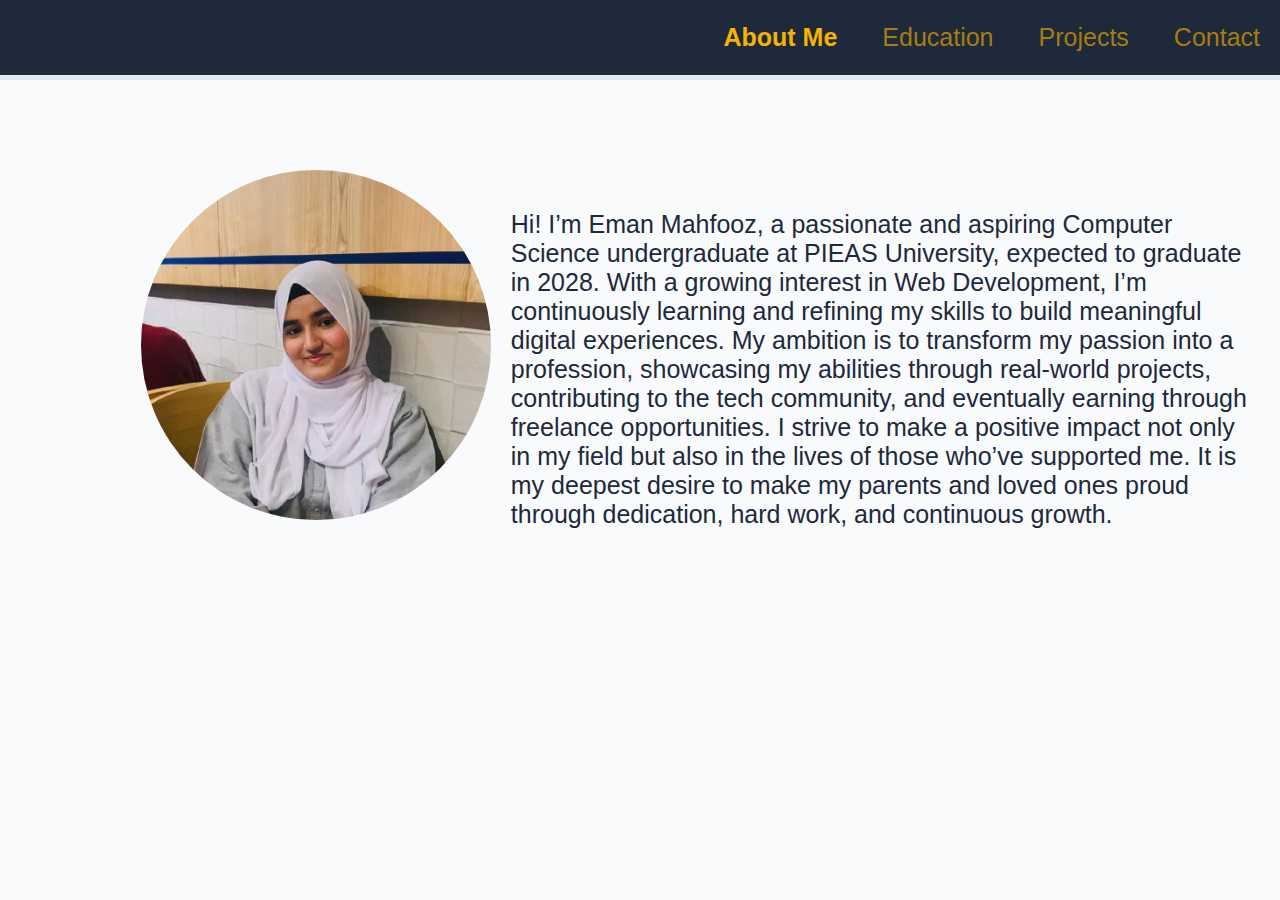
<file: index.html>
<!DOCTYPE html>
<html lang="en">
<head>
  <meta charset="UTF-8">
  <meta name="viewport" content="width=device-width, initial-scale=1.0">
  <title>Eman|Portfolio</title>
  <link rel="stylesheet" href="style.css">
</head>
<body>
  <header>
    <div id="nav">
      <a href="index.html" class="aboutactive">About Me</a>
      <a href="Education.html" class="about">Education</a>
      <a href="Projects.html" class="about">Projects</a>
      <a href="Contact.html" class="about">Contact</a>
    </div>
  </header>
  <main>
<img src="WhatsApp Image 2025-06-05 at 17.23.57_d16c6eaa.jpg" >
<p id="aboutme">Hi! I’m Eman Mahfooz, a passionate and aspiring Computer Science undergraduate at PIEAS University, expected to graduate in 2028. With a growing interest in Web Development, I’m continuously learning and refining my skills to build meaningful digital experiences.

My ambition is to transform my passion into a profession, showcasing my abilities through real-world projects, contributing to the tech community, and eventually earning through freelance opportunities. I strive to make a positive impact not only in my field but also in the lives of those who’ve supported me. It is my deepest desire to make my parents and loved ones proud through dedication, hard work, and continuous growth.

</p>  
</main>
<div style="clear: both;"></div>
</body>
</html>
</file>
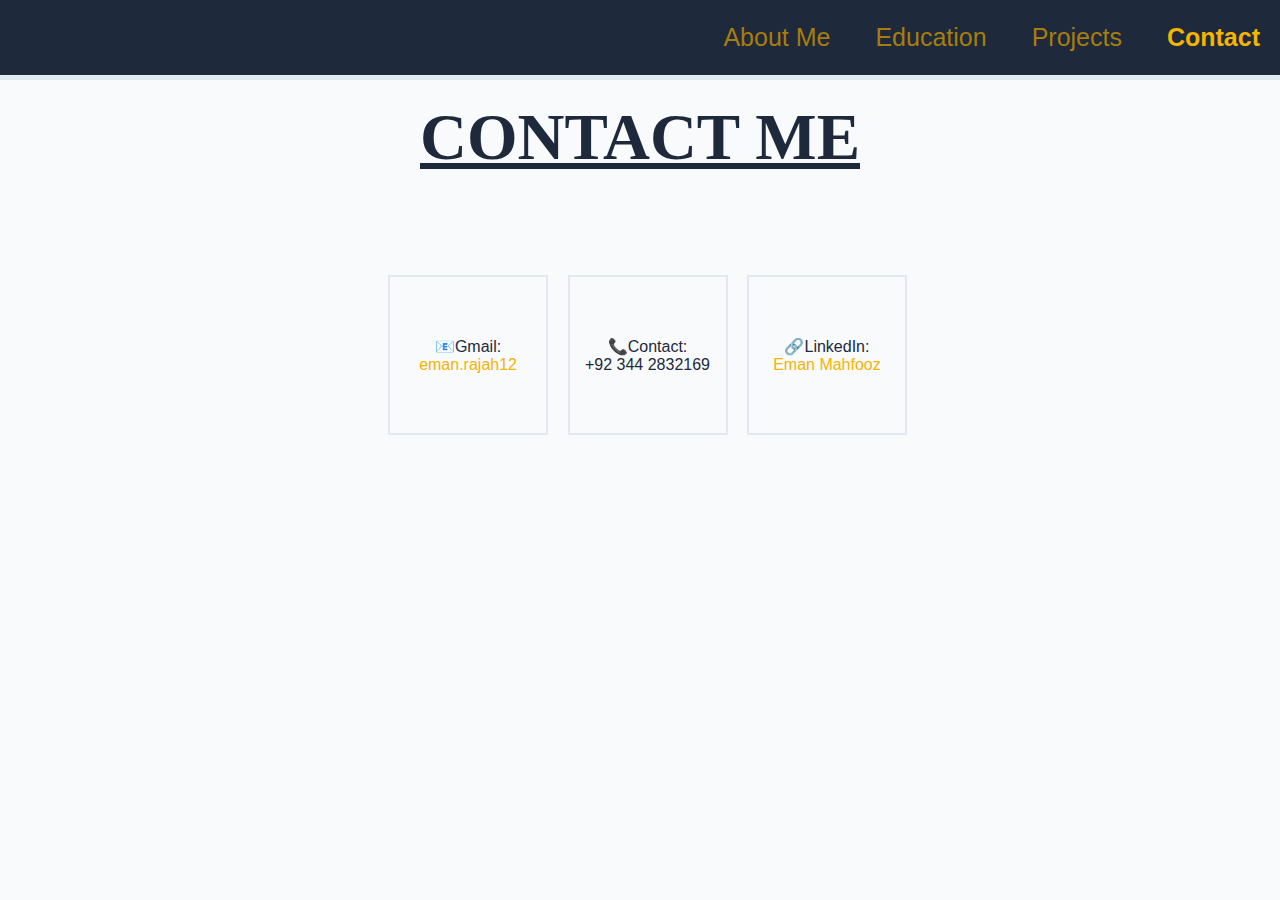
<file: Contact.html>
<!DOCTYPE html>
<html lang="en">
<head>
  <meta charset="UTF-8">
  <meta name="viewport" content="width=device-width, initial-scale=1.0">
  <title>Contact|Eman</title>
  <link rel="stylesheet" href="style.css">
</head>
<body>
  <header>
    <div id="nav">
      <a href="index.html" class="about">About Me</a>
      <a href="Education.html" class="about">Education</a>
      <a href="Projects.html" class="about">Projects</a>
      <a href="Contact.html" class="aboutactive">Contact</a>
    </div>
  </header>
  <main>
    <h1>CONTACT ME</h1>
    <div style="text-align: center;">
    <div class="contact">📧Gmail:<br><a class="link" href="mailto:eman.rajah12@gmail.com" target="_blank">eman.rajah12</a> </div>
    <div class="contact">📞Contact:<br>+92 344 2832169</div>
    <div class="contact">🔗LinkedIn:<br><a class="link" href="https://www.linkedin.com/in/eman-mahfooz-288776328" target="_blank">Eman Mahfooz</a> </div>
  </div>
  </main>
  </body>
  </html>
</file>
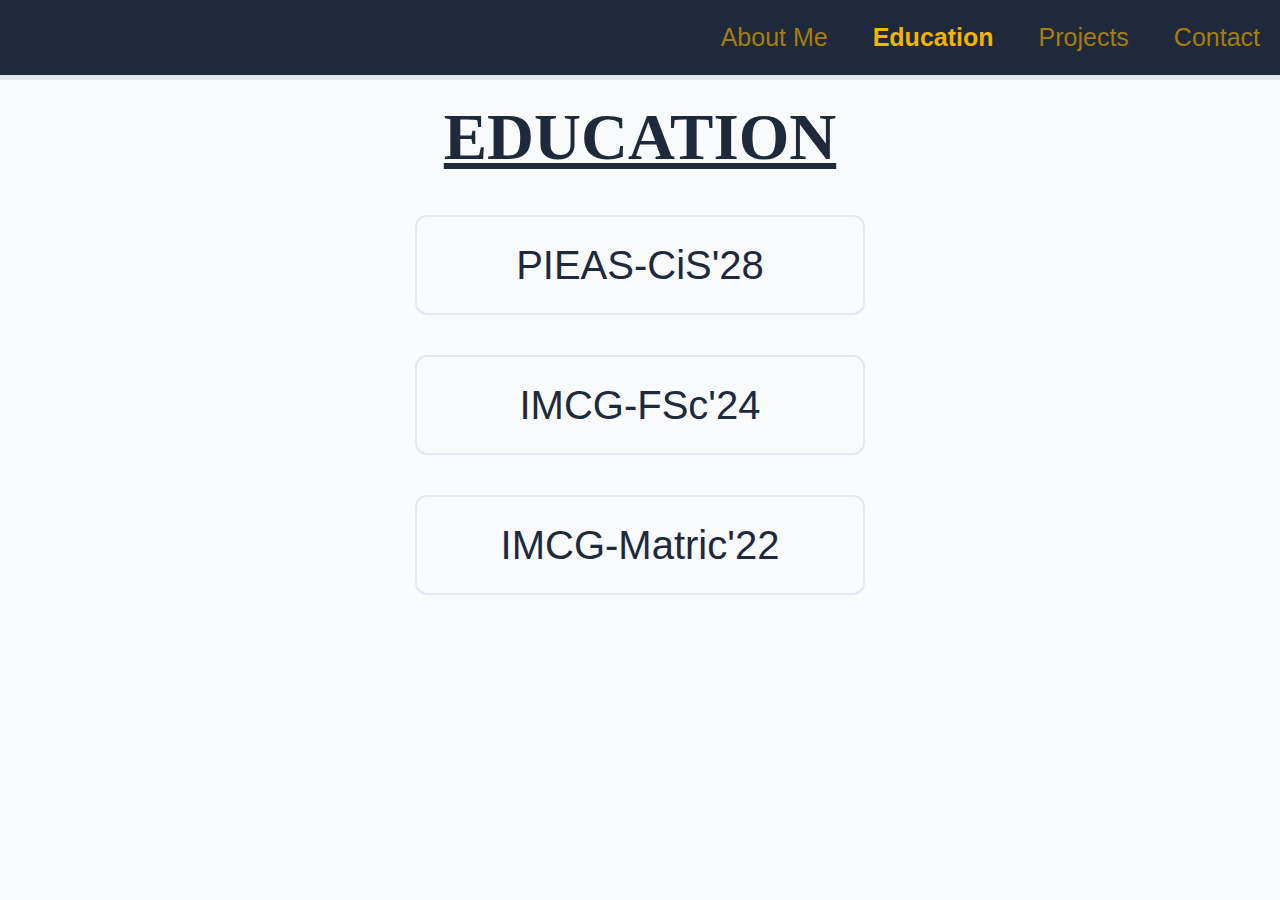
<file: Education.html>
<!DOCTYPE html>
<html lang="en">
<head>
  <meta charset="UTF-8">
  <meta name="viewport" content="width=device-width, initial-scale=1.0">
  <title>Education|Eman</title>
  <link rel="stylesheet" href="style.css">
</head>
<body>
  <header>
    <div id="nav">
      <a href="index.html" class="about">About Me</a>
      <a href="Education.html" class="aboutactive">Education</a>
      <a href="Projects.html" class="about">Projects</a>
      <a href="Contact.html" class="about">Contact</a>
    </div>
  </header>
  <main>
    <h1>EDUCATION</h1>
    <div class="edu">PIEAS-CiS'28</div>
    <div class="edu">IMCG-FSc'24</div>
    <div class="edu">IMCG-Matric'22</div>
  </main>
  </body>
  </html>
</file>
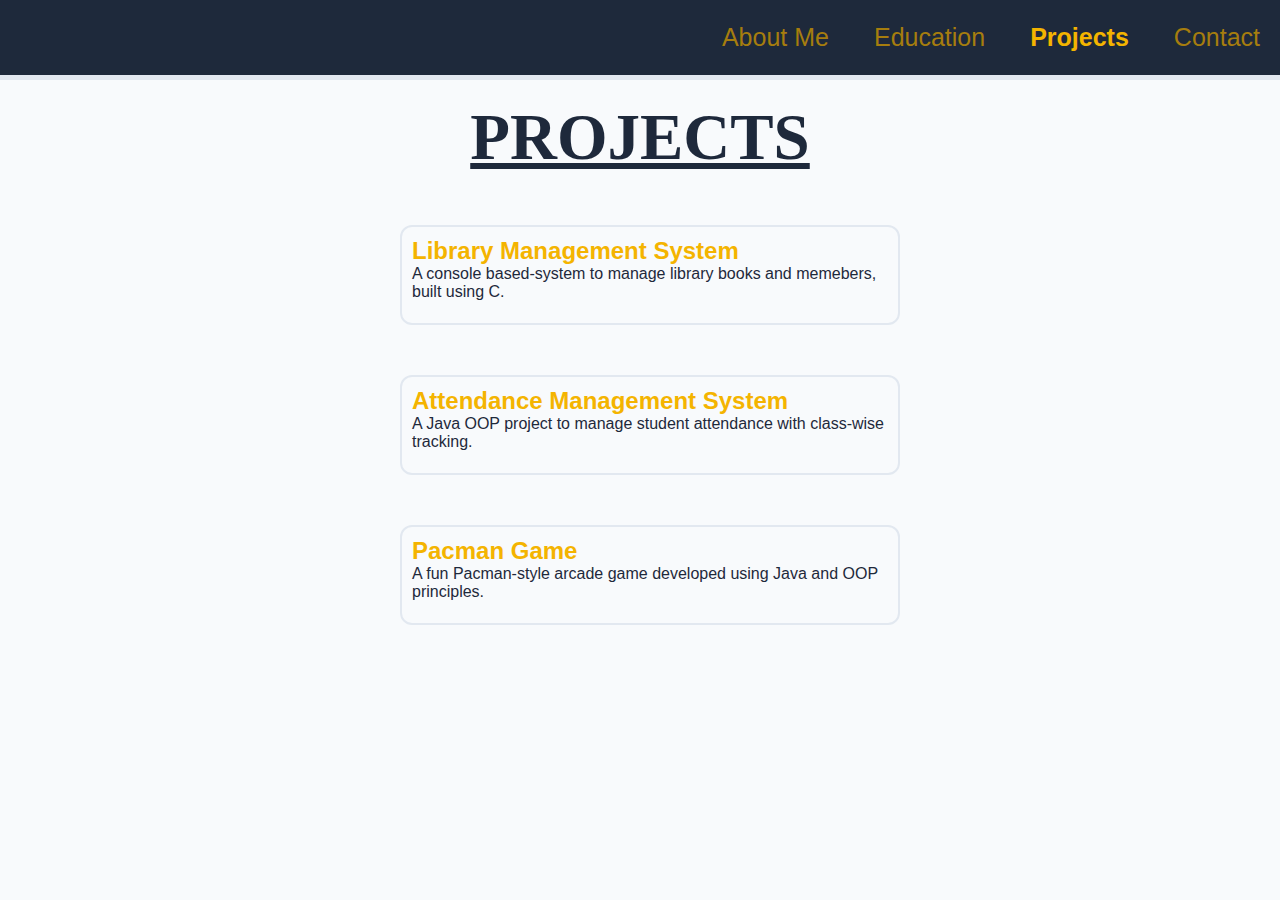
<file: Projects.html>
<!DOCTYPE html>
<html lang="en">
<head>
  <meta charset="UTF-8">
  <meta name="viewport" content="width=device-width, initial-scale=1.0">
  <title>Projects|Eman</title>
  <link rel="stylesheet" href="style.css">
</head>
<body>
  <header>
    <div id="nav">
      <a href="index.html" class="about">About Me</a>
      <a href="Education.html" class="about">Education</a>
      <a href="Projects.html" class="aboutactive">Projects</a>
      <a href="Contact.html" class="about">Contact</a>
    </div>
  </header>
  <main>
    <h1>PROJECTS</h1>
    <div class="projectcontainer">
        <h2 style="color: #F4B400;">Library Management System</h2>
        <p style="color: #1E293B;">A console based-system to manage library books and memebers, built using C.</p>
    </div>
    <div class="projectcontainer">
        <h2 style="color: #F4B400;">Attendance Management System</h2>
        <p style="color: #1E293B;">A Java OOP project to manage student attendance with class-wise tracking.</p>
    </div>
    <div class="projectcontainer">
        <h2 style="color: #F4B400;">Pacman Game</h2>
        <p style="color: #1E293B;">A fun Pacman-style arcade game developed using Java and OOP principles.</p>
    </div>
  </main>
  </body>
  </html>
</file>
<file: style.css>
* {
  margin: 0;
  padding: 0;
  box-sizing: border-box;
}
body{
  background-color: #F8FAFC;
  font-family: 'Open Sans', sans-serif;
}
#nav{
  height: 80px;
  font-size: 25px;
  border-bottom: 5px solid #E2E8F0;
  background-color: #1E293B;
  display: flex;
  align-items: center;
  justify-content: right;
}
.about{
  padding-left: 25px;
  padding-right: 20px;
  text-align: right; 
  font-family: 'Montserrat', sans-serif;
  text-decoration: none;
  color: #a67d0e;
}
.aboutactive{
  color: #F4B400;
  padding-left: 25px;
  padding-right: 20px;
  text-align: right; 
  font-family: 'Montserrat', sans-serif;
  text-decoration: none; 
  font-weight: bolder;
}
h1{
  color: #1E293B;
  text-align: center;
  padding-top: 20px;
  text-decoration: underline;
  font-size: 65px;
  font-family: Montserrat;
}
#linkedin{
  padding-left: 30px;
  display: inline-block;
}
img{
  height: 350px;
  width: 350px;
  border-radius: 50%;
  margin-top: 7%;
  margin-left: 11%;
  margin-right: 20px;
  float: left;
}
#aboutme{
  color: #1E293B;
  font-size: 25px;
  padding-right: 20px;
  padding-top: 130px;
}
.edu{
  color: #1E293B;
  font-size: 40px;
  font-weight: 500;
  height: 100px;
  width: 450px;
  background-color: #F8FAFC;
  border: 2px solid #E2E8F0;
  border-radius: 12px;
  margin-top: 40px;
  justify-self: center;
  display: flex;
  justify-content: center;
  align-items: center;
}
.projectcontainer{
  height: 100px;
  width:500px;
  background-color: #F8FAFC;
  border: 2px solid #E2E8F0;
  border-radius: 12px;
  margin-top: 50px;
  margin-left: 20px;
  padding-left: 10px;
  padding-top: 10px;
  justify-self: center;
}
.contact{
  height: 160px;
  width: 160px;
  display: inline-block;
  background-color: #F8FAFC;
  border: 2px solid #E2E8F0;
  margin-top: 100px;
  margin-left: 15px;
  align-content: center;
  text-align: center;
  color: #1E293B;
}
.link{
  text-decoration: none;
  color: #F4B400;
}
</file>
